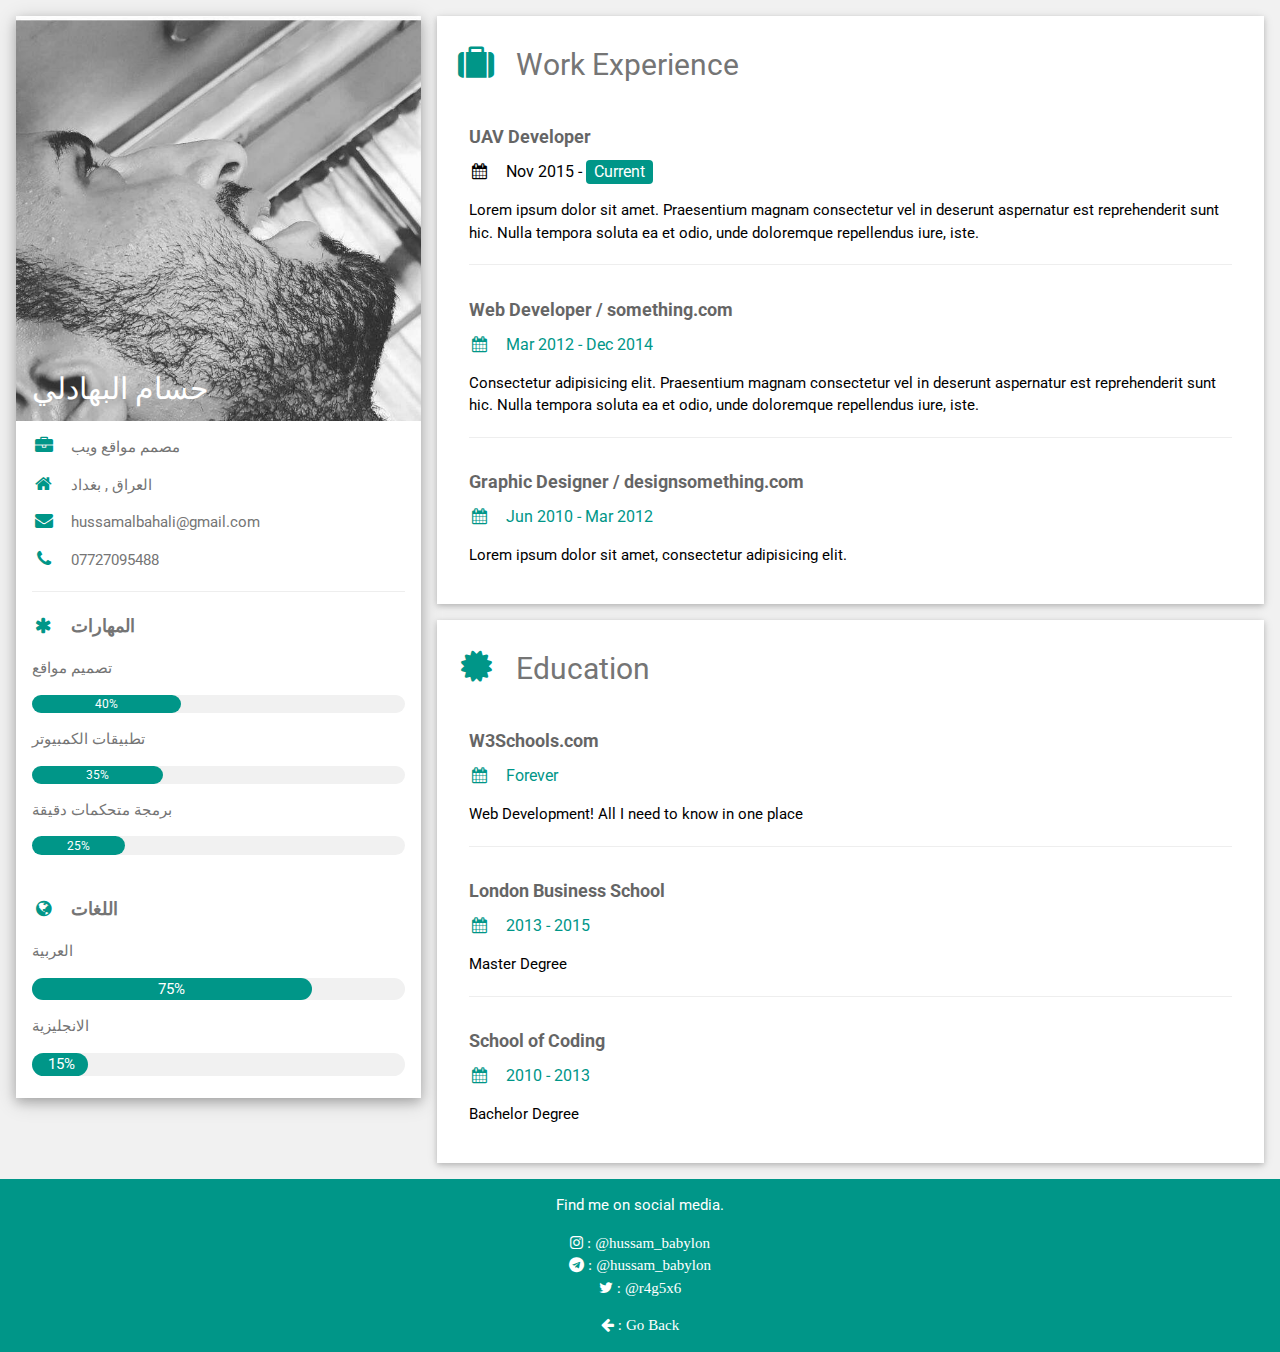
<file: blog/about.html>
<!DOCTYPE html>
<html>
<title>Hussam Ali</title>
<meta charset="UTF-8">
<meta name="viewport" content="width=device-width, initial-scale=1">
<link rel="stylesheet" href="../docs/w3.css">
<link rel='stylesheet' href='https://fonts.googleapis.com/css?family=Roboto'>
<link rel="stylesheet" href="https://cdnjs.cloudflare.com/ajax/libs/font-awesome/4.7.0/css/font-awesome.min.css">
<script src="https://ajax.googleapis.com/ajax/libs/jquery/3.3.1/jquery.min.js"></script>
<script src="https://maxcdn.bootstrapcdn.com/bootstrap/3.3.7/js/bootstrap.min.js"></script>
<style>
html,body,h1,h2,h3,h4,h5,h6 {font-family: "Roboto", sans-serif}
</style>
<body class="w3-light-grey">

<!-- Page Container -->
<div class="w3-content w3-margin-top" style="max-width:1400px;">

  <!-- The Grid -->
  <div class="w3-row-padding">

    <!-- Left Column -->
    <div class="w3-third">

      <div class="w3-white w3-text-grey w3-card-4">
        <div class="w3-display-container">
          <img src="../image/hussam.jpg" style="width:100%" alt="Avatar">
          <div class="w3-display-bottomleft w3-container w3-text-white">
            <h2>حسام البهادلي</h2>
          </div>
        </div>
        <div class="w3-container">
          <p><i class="fa fa-briefcase fa-fw w3-margin-right w3-large w3-text-teal"></i>مصمم مواقع ويب</p>
          <p><i class="fa fa-home fa-fw w3-margin-right w3-large w3-text-teal"></i>العراق , بغداد</p>
          <p><i class="fa fa-envelope fa-fw w3-margin-right w3-large w3-text-teal"></i>hussamalbahali@gmail.com</p>
          <p><i class="fa fa-phone fa-fw w3-margin-right w3-large w3-text-teal"></i>07727095488</p>
          <hr>

          <p class="w3-large"><b><i class="fa fa-asterisk fa-fw w3-margin-right w3-text-teal"></i>المهارات</b></p>
          <p>تصميم مواقع </p>
          <div class="w3-light-grey w3-round-xlarge w3-small">
            <div class="w3-container w3-center w3-round-xlarge w3-teal" style="width:40%">40%</div>
          </div>
          <p>تطبيقات الكمبيوتر</p>
          <div class="w3-light-grey w3-round-xlarge w3-small">
            <div class="w3-container w3-center w3-round-xlarge w3-teal" style="width:35%">
              <div class="w3-center w3-text-white">35%</div>
            </div>
          </div>
          <p>برمجة متحكمات دقيقة </p>
          <div class="w3-light-grey w3-round-xlarge w3-small">
            <div class="w3-container w3-center w3-round-xlarge w3-teal" style="width:25%">25%</div>
          </div>
          
          <br>

          <p class="w3-large w3-text-theme"><b><i class="fa fa-globe fa-fw w3-margin-right w3-text-teal"></i>اللغات</b></p>
          <p>العربية</p>
          <div class="w3-light-grey w3-round-xlarge">
            <div class="w3-container w3-center w3-round-xlarge w3-teal" style="width:75%">75%</div>
          </div>
          <p>الانجليزية</p>
          <div class="w3-light-grey w3-round-xlarge">
            <div class="w3-container w3-center w3-round-xlarge w3-teal" style="width:15%">15%</div>
          </div>
          <br>
        </div>
      </div><br>

    <!-- End Left Column -->
    </div>

    <!-- Right Column -->
    <div class="w3-twothird">

      <div class="w3-container w3-card w3-white w3-margin-bottom">
        <h2 class="w3-text-grey w3-padding-16"><i class="fa fa-suitcase fa-fw w3-margin-right w3-xxlarge w3-text-teal"></i>Work Experience</h2>
        <div class="w3-container">
          <h5 class="w3-opacity"><b>UAV Developer</b></h5>
          <h6 class="w3-text-Blue Gray"><i class="fa fa-calendar fa-fw w3-margin-right"></i>Nov 2015 - <span class="w3-tag w3-teal w3-round">Current</span></h6>
          <p>Lorem ipsum dolor sit amet. Praesentium magnam consectetur vel in deserunt aspernatur est reprehenderit sunt hic. Nulla tempora soluta ea et odio, unde doloremque repellendus iure, iste.</p>
          <hr>
        </div>
        <div class="w3-container">
          <h5 class="w3-opacity"><b>Web Developer / something.com</b></h5>
          <h6 class="w3-text-teal"><i class="fa fa-calendar fa-fw w3-margin-right"></i>Mar 2012 - Dec 2014</h6>
          <p>Consectetur adipisicing elit. Praesentium magnam consectetur vel in deserunt aspernatur est reprehenderit sunt hic. Nulla tempora soluta ea et odio, unde doloremque repellendus iure, iste.</p>
          <hr>
        </div>
        <div class="w3-container">
          <h5 class="w3-opacity"><b>Graphic Designer / designsomething.com</b></h5>
          <h6 class="w3-text-teal"><i class="fa fa-calendar fa-fw w3-margin-right"></i>Jun 2010 - Mar 2012</h6>
          <p>Lorem ipsum dolor sit amet, consectetur adipisicing elit. </p><br>
        </div>
      </div>

      <div class="w3-container w3-card w3-white">
        <h2 class="w3-text-grey w3-padding-16"><i class="fa fa-certificate fa-fw w3-margin-right w3-xxlarge w3-text-teal"></i>Education</h2>
        <div class="w3-container">
          <h5 class="w3-opacity"><b>W3Schools.com</b></h5>
          <h6 class="w3-text-teal"><i class="fa fa-calendar fa-fw w3-margin-right"></i>Forever</h6>
          <p>Web Development! All I need to know in one place</p>
          <hr>
        </div>
        <div class="w3-container">
          <h5 class="w3-opacity"><b>London Business School</b></h5>
          <h6 class="w3-text-teal"><i class="fa fa-calendar fa-fw w3-margin-right"></i>2013 - 2015</h6>
          <p>Master Degree</p>
          <hr>
        </div>
        <div class="w3-container">
          <h5 class="w3-opacity"><b>School of Coding</b></h5>
          <h6 class="w3-text-teal"><i class="fa fa-calendar fa-fw w3-margin-right"></i>2010 - 2013</h6>
          <p>Bachelor Degree</p><br>
        </div>
      </div>

    <!-- End Right Column -->
    </div>

  <!-- End Grid -->
  </div>

  <!-- End Page Container -->
</div>

<footer class="w3-container w3-teal w3-center w3-margin-top">
  <p>Find me on social media.</p>
   <i class="fa fa-instagram w3-hover-opacity"> : @hussam_babylon </i>
<br>
   <i class="fa fa-telegram w3-hover-opacity"> : @hussam_babylon </i>
<br>
   <i class="fa fa-twitter w3-hover-opacity"> : @r4g5x6 </i>


<a href="../../index.html">  <p>  <i class="fa fa-arrow-left w3-hover-opacity"> <span> : Go Back</span> </i> </p> </a>
</footer>

</body>
</html>
</file>
